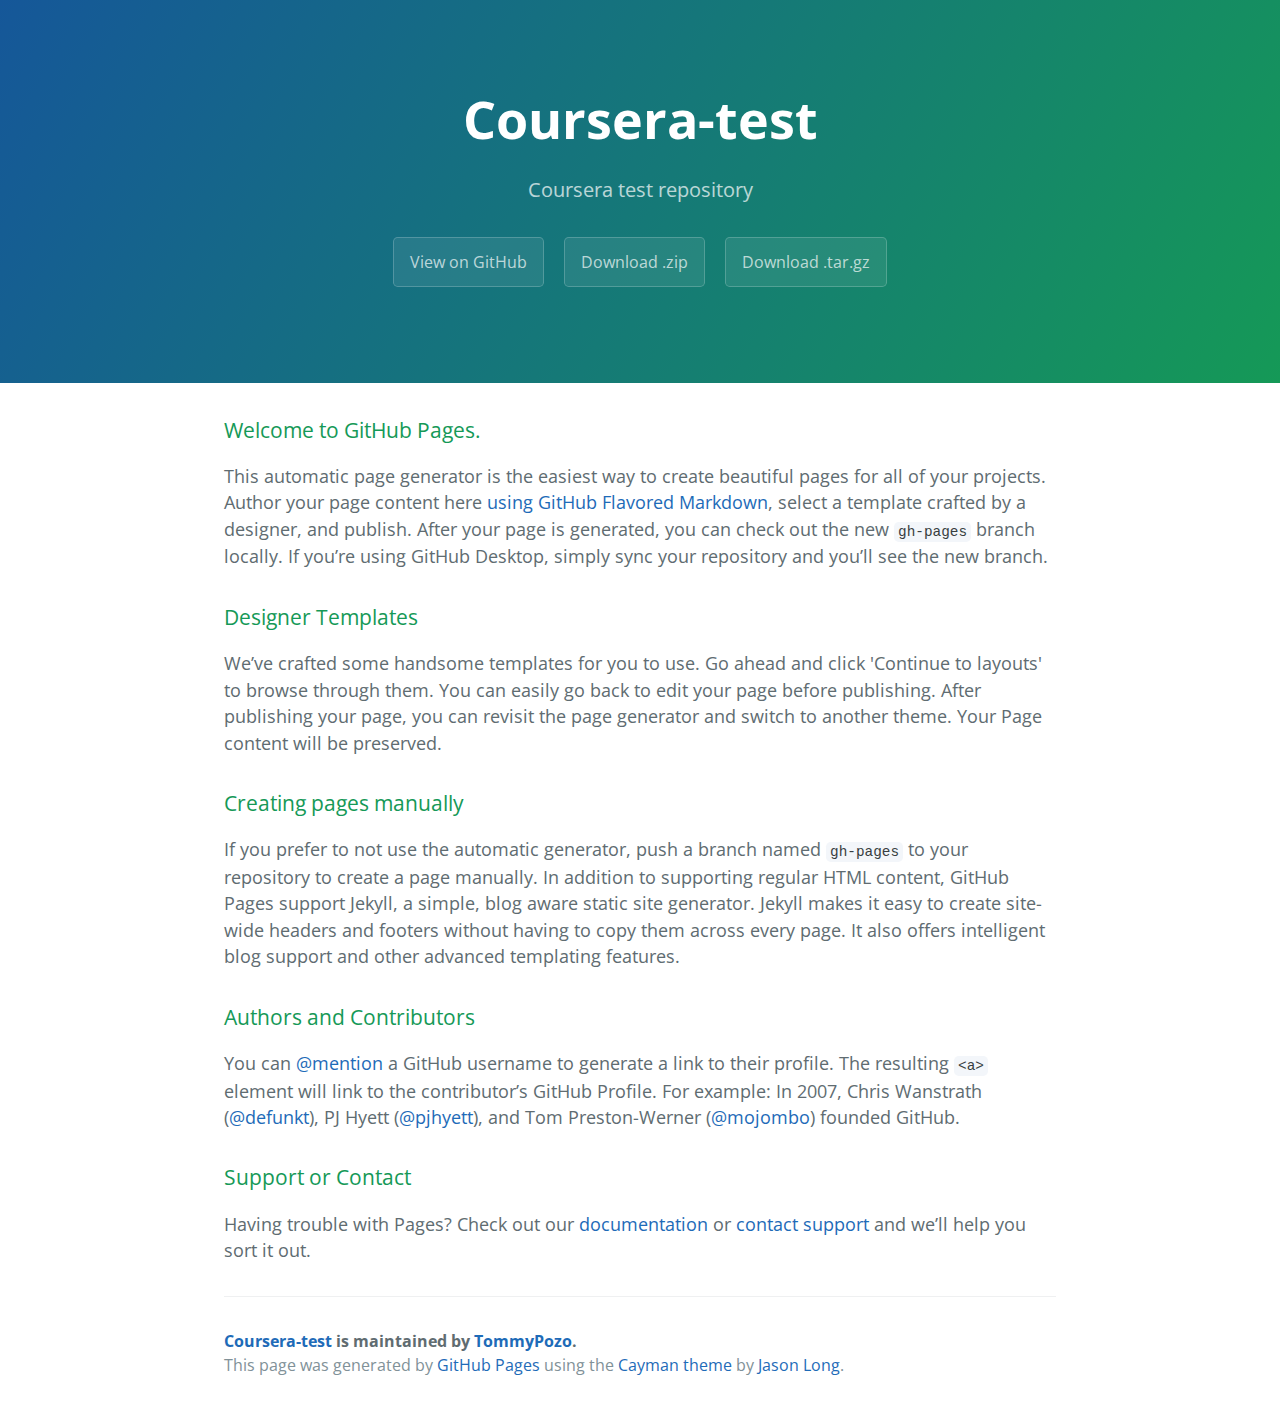
<file: index.html>
<!DOCTYPE html>
<html lang="en-us">
  <head>
    <meta charset="UTF-8">
    <title>Coursera-test by TommyPozo</title>
    <meta name="viewport" content="width=device-width, initial-scale=1">
    <link rel="stylesheet" type="text/css" href="stylesheets/normalize.css" media="screen">
    <link href='https://fonts.googleapis.com/css?family=Open+Sans:400,700' rel='stylesheet' type='text/css'>
    <link rel="stylesheet" type="text/css" href="stylesheets/stylesheet.css" media="screen">
    <link rel="stylesheet" type="text/css" href="stylesheets/github-light.css" media="screen">
  </head>
  <body>
    <section class="page-header">
      <h1 class="project-name">Coursera-test</h1>
      <h2 class="project-tagline">Coursera test repository</h2>
      <a href="https://github.com/TommyPozo/coursera-test" class="btn">View on GitHub</a>
      <a href="https://github.com/TommyPozo/coursera-test/zipball/master" class="btn">Download .zip</a>
      <a href="https://github.com/TommyPozo/coursera-test/tarball/master" class="btn">Download .tar.gz</a>
    </section>

    <section class="main-content">
      <h3>
<a id="welcome-to-github-pages" class="anchor" href="#welcome-to-github-pages" aria-hidden="true"><span aria-hidden="true" class="octicon octicon-link"></span></a>Welcome to GitHub Pages.</h3>

<p>This automatic page generator is the easiest way to create beautiful pages for all of your projects. Author your page content here <a href="https://guides.github.com/features/mastering-markdown/">using GitHub Flavored Markdown</a>, select a template crafted by a designer, and publish. After your page is generated, you can check out the new <code>gh-pages</code> branch locally. If you’re using GitHub Desktop, simply sync your repository and you’ll see the new branch.</p>

<h3>
<a id="designer-templates" class="anchor" href="#designer-templates" aria-hidden="true"><span aria-hidden="true" class="octicon octicon-link"></span></a>Designer Templates</h3>

<p>We’ve crafted some handsome templates for you to use. Go ahead and click 'Continue to layouts' to browse through them. You can easily go back to edit your page before publishing. After publishing your page, you can revisit the page generator and switch to another theme. Your Page content will be preserved.</p>

<h3>
<a id="creating-pages-manually" class="anchor" href="#creating-pages-manually" aria-hidden="true"><span aria-hidden="true" class="octicon octicon-link"></span></a>Creating pages manually</h3>

<p>If you prefer to not use the automatic generator, push a branch named <code>gh-pages</code> to your repository to create a page manually. In addition to supporting regular HTML content, GitHub Pages support Jekyll, a simple, blog aware static site generator. Jekyll makes it easy to create site-wide headers and footers without having to copy them across every page. It also offers intelligent blog support and other advanced templating features.</p>

<h3>
<a id="authors-and-contributors" class="anchor" href="#authors-and-contributors" aria-hidden="true"><span aria-hidden="true" class="octicon octicon-link"></span></a>Authors and Contributors</h3>

<p>You can <a href="https://help.github.com/articles/basic-writing-and-formatting-syntax/#mentioning-users-and-teams" class="user-mention">@mention</a> a GitHub username to generate a link to their profile. The resulting <code>&lt;a&gt;</code> element will link to the contributor’s GitHub Profile. For example: In 2007, Chris Wanstrath (<a href="https://github.com/defunkt" class="user-mention">@defunkt</a>), PJ Hyett (<a href="https://github.com/pjhyett" class="user-mention">@pjhyett</a>), and Tom Preston-Werner (<a href="https://github.com/mojombo" class="user-mention">@mojombo</a>) founded GitHub.</p>

<h3>
<a id="support-or-contact" class="anchor" href="#support-or-contact" aria-hidden="true"><span aria-hidden="true" class="octicon octicon-link"></span></a>Support or Contact</h3>

<p>Having trouble with Pages? Check out our <a href="https://help.github.com/pages">documentation</a> or <a href="https://github.com/contact">contact support</a> and we’ll help you sort it out.</p>

      <footer class="site-footer">
        <span class="site-footer-owner"><a href="https://github.com/TommyPozo/coursera-test">Coursera-test</a> is maintained by <a href="https://github.com/TommyPozo">TommyPozo</a>.</span>

        <span class="site-footer-credits">This page was generated by <a href="https://pages.github.com">GitHub Pages</a> using the <a href="https://github.com/jasonlong/cayman-theme">Cayman theme</a> by <a href="https://twitter.com/jasonlong">Jason Long</a>.</span>
      </footer>

    </section>

  
  </body>
</html>
</file>
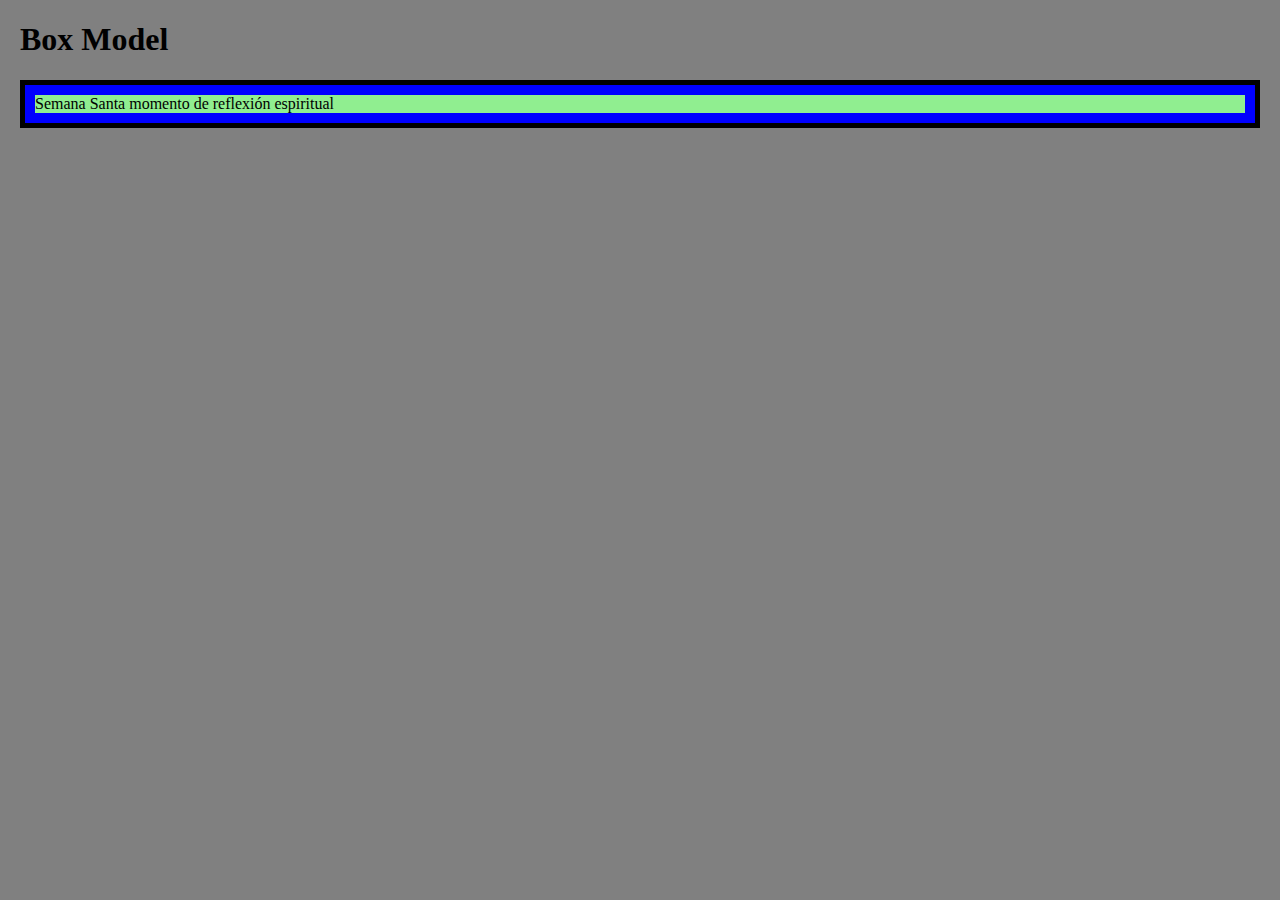
<file: site/boxmodel.html>
<!DOCTYPE html>
<html>
<head>
	<title>The Box Model</title>

	<style type="text/css">

	body{

		background-color:gray;
		margin:0px;
		padding:0px;
		margin:20px;
	}
	#caja{
		background-color:blue;
		padding:10px 10px 10px 10px;
		border:5px solid black;

		}
	#contenido{
		background-color:#90EE90;
	}


	</style>
</head>
<body>
	<h1>Box Model</h1>
	<div id="caja">
		<div id="contenido">
			Semana Santa momento de reflexión espiritual
		</div>
	</div>
</body>
</html>
</file>
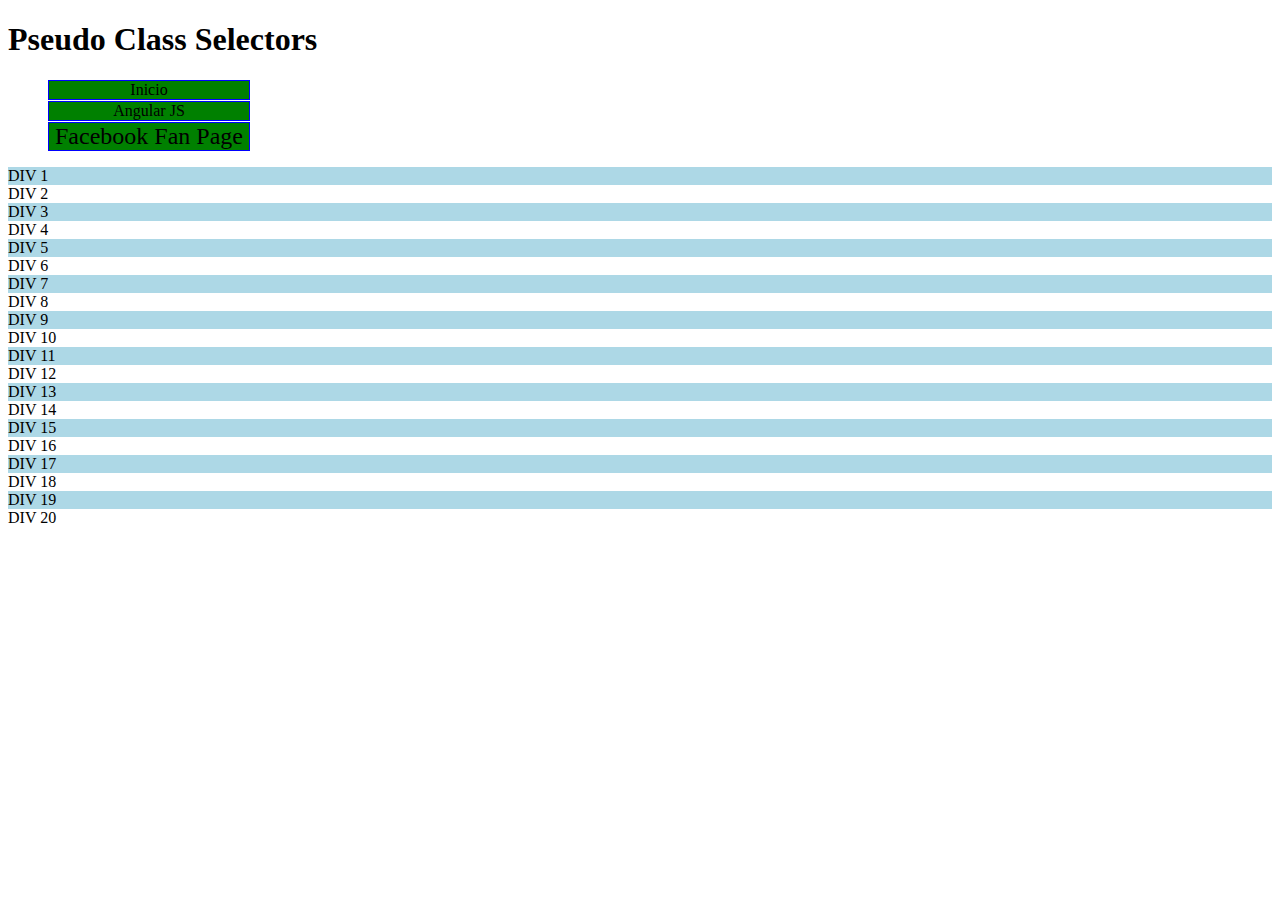
<file: site/css_selectors.html>
<!DOCTYPE html>
<html>
<head>
	<title>Pseudo Class Selectors</title>

<style type="text/css">
	/*Estilo descendente
	cualquier item de la lista 
	que sea descedente de la cabecera
	*/
	header li{
		list-style: none;
	}
	/*pseudo selectors significa estados*/
	a:link, a:visited {
		text-decoration:none;
		background-color:green;
		border:1px solid blue;
		color: black;
		display:block;
		width:200px;
		text-align:center;
		margin-bottom:1px;
	}

	a:hover, a:active {
		background-color:red;
		color:purple;
		
	}

	header li:nth-child(3){
		font-size:24px;
	}

	section div:nth-child(odd){
		background-color: lightblue;
	}

</style>




</head>
<body>
	<h1>Pseudo Class Selectors</h1>
	<header>
		<ul>
			<li><a href="/">Inicio</a></li>
			<li><a href="http://goo.gl/V0Wl6s" target="_blank">Angular JS</a></li>
			<li><a href="http://www.facebook.com/CourseraWebDev" target="_blank">Facebook Fan Page</a></li>
		</ul>
	</header>

<section>
 <div>DIV 1</div>
 <div>DIV 2</div>
 <div>DIV 3</div>
 <div>DIV 4</div>
 <div>DIV 5</div>
 <div>DIV 6</div>
 <div>DIV 7</div>
 <div>DIV 8</div>
 <div>DIV 9</div>
 <div>DIV 10</div>
 <div>DIV 11</div>
 <div>DIV 12</div>
 <div>DIV 13</div>
 <div>DIV 14</div>
 <div>DIV 15</div>
 <div>DIV 16</div>
 <div>DIV 17</div>
 <div>DIV 18</div>
 <div>DIV 19</div>
 <div>DIV 20</div>
</section>



</body>
</html>
</file>
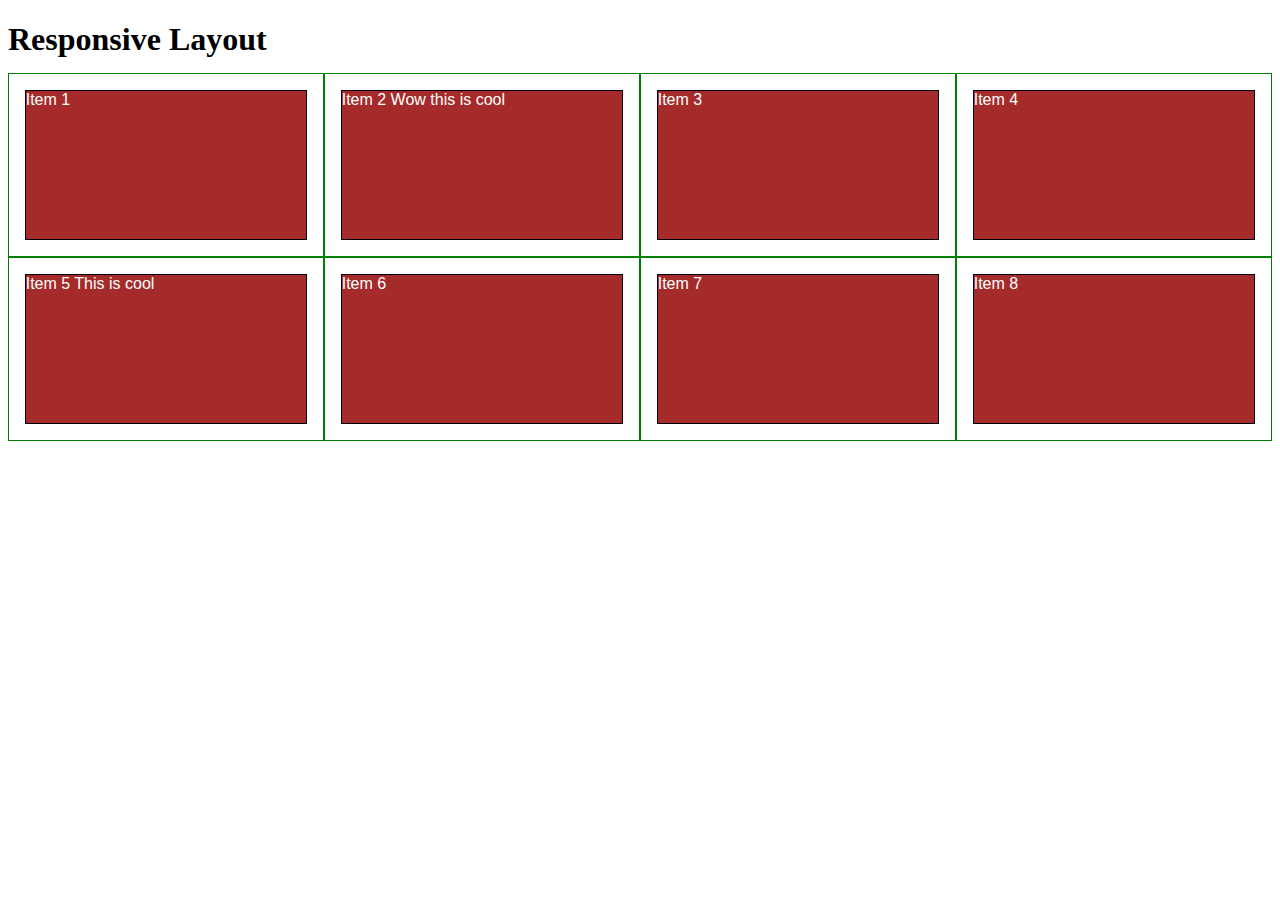
<file: site/responsive1.html>
<!DOCTYPE html>
<html>
<head>
    <meta name="viewport" content="width=device-width, initial-scale=1">
	<title>Responsive Ejemplo 1</title>
	<style >

	/******* Estilos base *************/
	*{
		box-sizing: border-box;
	}

	h1{
		margin-bottom:15px;
	}

	p{
		border:1px solid black;
		background-color:#A52A2A;
		width:90%;
		height:150px;
		margin-right:auto;
		margin-left:auto;
		font-family: Helvetica;
		color:white;
	}

	.row{
		width:100%;

	}

	/****** Dispositivos largos **********/
	@media (min-width: 1200px) {
		.col-lg-1,
		.col-lg-2,
		.col-lg-3,
		.col-lg-4,
		.col-lg-5,
		.col-lg-6,
		.col-lg-7,
		.col-lg-8,
		.col-lg-9,
		.col-lg-10,
		.col-lg-11,
		.col-lg-12 {

			float:left;
			border: 1px solid green;
		}
		
		.col-lg-1{
			width:8.33%;
		}

		.col-lg-2{
			width:16.66%;
		}

		.col-lg-3{
			width:25%;
		}

		.col-lg-4{
			width:33%;
		}

		.col-lg-5{
			width:41.26%;
		}

		.col-lg-6{
			width:50%;
		}

		.col-lg-7{
			width:58.33%;
		}

		.col-lg-8{
			width:66.66%;
		}

		.col-lg-9{
			width:74.99%;
		}

		.col-lg-10{
			width:83.33%;
		}

		.col-lg-11{
			width:91.66%;
		}

		.col-lg-12{
			width:100%;
		}
	}

	/***********  Medium devices only *************/
	@media (min-width:950px) and (max-width: 1199px) {
		.col-md-1,
		.col-md-2,
		.col-md-3,
		.col-md-4,
		.col-md-5,
		.col-md-6,
		.col-md-7,
		.col-md-8,
		.col-md-9,
		.col-md-10,
		.col-md-11,
		.col-md-12 {

			float:left;
			border: 1px solid green;
		}
		
		.col-md-1{
			width:8.33%;
		}

		.col-md-2{
			width:16.66%;
		}

		.col-md-3{
			width:25%;
		}

		.col-md-4{
			width:33%;
		}

		.col-md-5{
			width:41.26%;
		}

		.col-md-6{
			width:50%;
		}

		.col-md-7{
			width:58.33%;
		}

		.col-md-8{
			width:66.66%;
		}

		.col-md-9{
			width:74.99%;
		}

		.col-md-10{
			width:83.33%;
		}

		.col-md-11{
			width:91.66%;
		}

		.col-md-12{
			width:100%;
		}
	}
	</style>
</head>
<body>
	<h1>Responsive Layout</h1>
	<div class="row">
		<div class="col-lg-3 col-md-6"><p>Item 1</p></div>
		<div class="col-lg-3 col-md-6"><p>Item 2 Wow this is cool</p></div>

		<div class="col-lg-3 col-md-6"><p>Item 3</p></div>
		<div class="col-lg-3 col-md-6"><p>Item 4</p></div>
		<div class="col-lg-3 col-md-6"><p>Item 5 This is cool</p></div>
		<div class="col-lg-3 col-md-6"><p>Item 6</p></div>
		<div class="col-lg-3 col-md-6"><p>Item 7</p></div>
		<div class="col-lg-3 col-md-6"><p>Item 8</p></div>
	</div>
</body>
</html>
</file>
<file: stylesheets/stylesheet.css>
* {
  box-sizing: border-box; }

body {
  padding: 0;
  margin: 0;
  font-family: "Open Sans", "Helvetica Neue", Helvetica, Arial, sans-serif;
  font-size: 16px;
  line-height: 1.5;
  color: #606c71; }

a {
  color: #1e6bb8;
  text-decoration: none; }
  a:hover {
    text-decoration: underline; }

.btn {
  display: inline-block;
  margin-bottom: 1rem;
  color: rgba(255, 255, 255, 0.7);
  background-color: rgba(255, 255, 255, 0.08);
  border-color: rgba(255, 255, 255, 0.2);
  border-style: solid;
  border-width: 1px;
  border-radius: 0.3rem;
  transition: color 0.2s, background-color 0.2s, border-color 0.2s; }
  .btn + .btn {
    margin-left: 1rem; }

.btn:hover {
  color: rgba(255, 255, 255, 0.8);
  text-decoration: none;
  background-color: rgba(255, 255, 255, 0.2);
  border-color: rgba(255, 255, 255, 0.3); }

@media screen and (min-width: 64em) {
  .btn {
    padding: 0.75rem 1rem; } }

@media screen and (min-width: 42em) and (max-width: 64em) {
  .btn {
    padding: 0.6rem 0.9rem;
    font-size: 0.9rem; } }

@media screen and (max-width: 42em) {
  .btn {
    display: block;
    width: 100%;
    padding: 0.75rem;
    font-size: 0.9rem; }
    .btn + .btn {
      margin-top: 1rem;
      margin-left: 0; } }

.page-header {
  color: #fff;
  text-align: center;
  background-color: #159957;
  background-image: linear-gradient(120deg, #155799, #159957); }

@media screen and (min-width: 64em) {
  .page-header {
    padding: 5rem 6rem; } }

@media screen and (min-width: 42em) and (max-width: 64em) {
  .page-header {
    padding: 3rem 4rem; } }

@media screen and (max-width: 42em) {
  .page-header {
    padding: 2rem 1rem; } }

.project-name {
  margin-top: 0;
  margin-bottom: 0.1rem; }

@media screen and (min-width: 64em) {
  .project-name {
    font-size: 3.25rem; } }

@media screen and (min-width: 42em) and (max-width: 64em) {
  .project-name {
    font-size: 2.25rem; } }

@media screen and (max-width: 42em) {
  .project-name {
    font-size: 1.75rem; } }

.project-tagline {
  margin-bottom: 2rem;
  font-weight: normal;
  opacity: 0.7; }

@media screen and (min-width: 64em) {
  .project-tagline {
    font-size: 1.25rem; } }

@media screen and (min-width: 42em) and (max-width: 64em) {
  .project-tagline {
    font-size: 1.15rem; } }

@media screen and (max-width: 42em) {
  .project-tagline {
    font-size: 1rem; } }

.main-content :first-child {
  margin-top: 0; }
.main-content img {
  max-width: 100%; }
.main-content h1, .main-content h2, .main-content h3, .main-content h4, .main-content h5, .main-content h6 {
  margin-top: 2rem;
  margin-bottom: 1rem;
  font-weight: normal;
  color: #159957; }
.main-content p {
  margin-bottom: 1em; }
.main-content code {
  padding: 2px 4px;
  font-family: Consolas, "Liberation Mono", Menlo, Courier, monospace;
  font-size: 0.9rem;
  color: #383e41;
  background-color: #f3f6fa;
  border-radius: 0.3rem; }
.main-content pre {
  padding: 0.8rem;
  margin-top: 0;
  margin-bottom: 1rem;
  font: 1rem Consolas, "Liberation Mono", Menlo, Courier, monospace;
  color: #567482;
  word-wrap: normal;
  background-color: #f3f6fa;
  border: solid 1px #dce6f0;
  border-radius: 0.3rem; }
  .main-content pre > code {
    padding: 0;
    margin: 0;
    font-size: 0.9rem;
    color: #567482;
    word-break: normal;
    white-space: pre;
    background: transparent;
    border: 0; }
.main-content .highlight {
  margin-bottom: 1rem; }
  .main-content .highlight pre {
    margin-bottom: 0;
    word-break: normal; }
.main-content .highlight pre, .main-content pre {
  padding: 0.8rem;
  overflow: auto;
  font-size: 0.9rem;
  line-height: 1.45;
  border-radius: 0.3rem; }
.main-content pre code, .main-content pre tt {
  display: inline;
  max-width: initial;
  padding: 0;
  margin: 0;
  overflow: initial;
  line-height: inherit;
  word-wrap: normal;
  background-color: transparent;
  border: 0; }
  .main-content pre code:before, .main-content pre code:after, .main-content pre tt:before, .main-content pre tt:after {
    content: normal; }
.main-content ul, .main-content ol {
  margin-top: 0; }
.main-content blockquote {
  padding: 0 1rem;
  margin-left: 0;
  color: #819198;
  border-left: 0.3rem solid #dce6f0; }
  .main-content blockquote > :first-child {
    margin-top: 0; }
  .main-content blockquote > :last-child {
    margin-bottom: 0; }
.main-content table {
  display: block;
  width: 100%;
  overflow: auto;
  word-break: normal;
  word-break: keep-all; }
  .main-content table th {
    font-weight: bold; }
  .main-content table th, .main-content table td {
    padding: 0.5rem 1rem;
    border: 1px solid #e9ebec; }
.main-content dl {
  padding: 0; }
  .main-content dl dt {
    padding: 0;
    margin-top: 1rem;
    font-size: 1rem;
    font-weight: bold; }
  .main-content dl dd {
    padding: 0;
    margin-bottom: 1rem; }
.main-content hr {
  height: 2px;
  padding: 0;
  margin: 1rem 0;
  background-color: #eff0f1;
  border: 0; }

@media screen and (min-width: 64em) {
  .main-content {
    max-width: 64rem;
    padding: 2rem 6rem;
    margin: 0 auto;
    font-size: 1.1rem; } }

@media screen and (min-width: 42em) and (max-width: 64em) {
  .main-content {
    padding: 2rem 4rem;
    font-size: 1.1rem; } }

@media screen and (max-width: 42em) {
  .main-content {
    padding: 2rem 1rem;
    font-size: 1rem; } }

.site-footer {
  padding-top: 2rem;
  margin-top: 2rem;
  border-top: solid 1px #eff0f1; }

.site-footer-owner {
  display: block;
  font-weight: bold; }

.site-footer-credits {
  color: #819198; }

@media screen and (min-width: 64em) {
  .site-footer {
    font-size: 1rem; } }

@media screen and (min-width: 42em) and (max-width: 64em) {
  .site-footer {
    font-size: 1rem; } }

@media screen and (max-width: 42em) {
  .site-footer {
    font-size: 0.9rem; } }
</file>
<file: stylesheets/github-light.css>
/*
   Copyright 2014 GitHub Inc.

   Licensed under the Apache License, Version 2.0 (the "License");
   you may not use this file except in compliance with the License.
   You may obtain a copy of the License at

       http://www.apache.org/licenses/LICENSE-2.0

   Unless required by applicable law or agreed to in writing, software
   distributed under the License is distributed on an "AS IS" BASIS,
   WITHOUT WARRANTIES OR CONDITIONS OF ANY KIND, either express or implied.
   See the License for the specific language governing permissions and
   limitations under the License.

*/

.pl-c /* comment */ {
  color: #969896;
}

.pl-c1      /* constant, markup.raw, meta.diff.header, meta.module-reference, meta.property-name, support, support.constant, support.variable, variable.other.constant */,
.pl-s .pl-v /* string variable */ {
  color: #0086b3;
}

.pl-e  /* entity */,
.pl-en /* entity.name */ {
  color: #795da3;
}

.pl-s .pl-s1 /* string source */,
.pl-smi      /* storage.modifier.import, storage.modifier.package, storage.type.java, variable.other, variable.parameter.function */ {
  color: #333;
}

.pl-ent /* entity.name.tag */ {
  color: #63a35c;
}

.pl-k /* keyword, storage, storage.type */ {
  color: #a71d5d;
}

.pl-pds              /* punctuation.definition.string, string.regexp.character-class */,
.pl-s                /* string */,
.pl-s .pl-pse .pl-s1 /* string punctuation.section.embedded source */,
.pl-sr               /* string.regexp */,
.pl-sr .pl-cce       /* string.regexp constant.character.escape */,
.pl-sr .pl-sra       /* string.regexp string.regexp.arbitrary-repitition */,
.pl-sr .pl-sre       /* string.regexp source.ruby.embedded */ {
  color: #183691;
}

.pl-v /* variable */ {
  color: #ed6a43;
}

.pl-id /* invalid.deprecated */ {
  color: #b52a1d;
}

.pl-ii /* invalid.illegal */ {
  background-color: #b52a1d;
  color: #f8f8f8;
}

.pl-sr .pl-cce /* string.regexp constant.character.escape */ {
  color: #63a35c;
  font-weight: bold;
}

.pl-ml /* markup.list */ {
  color: #693a17;
}

.pl-mh        /* markup.heading */,
.pl-mh .pl-en /* markup.heading entity.name */,
.pl-ms        /* meta.separator */ {
  color: #1d3e81;
  font-weight: bold;
}

.pl-mq /* markup.quote */ {
  color: #008080;
}

.pl-mi /* markup.italic */ {
  color: #333;
  font-style: italic;
}

.pl-mb /* markup.bold */ {
  color: #333;
  font-weight: bold;
}

.pl-md /* markup.deleted, meta.diff.header.from-file */ {
  background-color: #ffecec;
  color: #bd2c00;
}

.pl-mi1 /* markup.inserted, meta.diff.header.to-file */ {
  background-color: #eaffea;
  color: #55a532;
}

.pl-mdr /* meta.diff.range */ {
  color: #795da3;
  font-weight: bold;
}

.pl-mo /* meta.output */ {
  color: #1d3e81;
}
</file>
